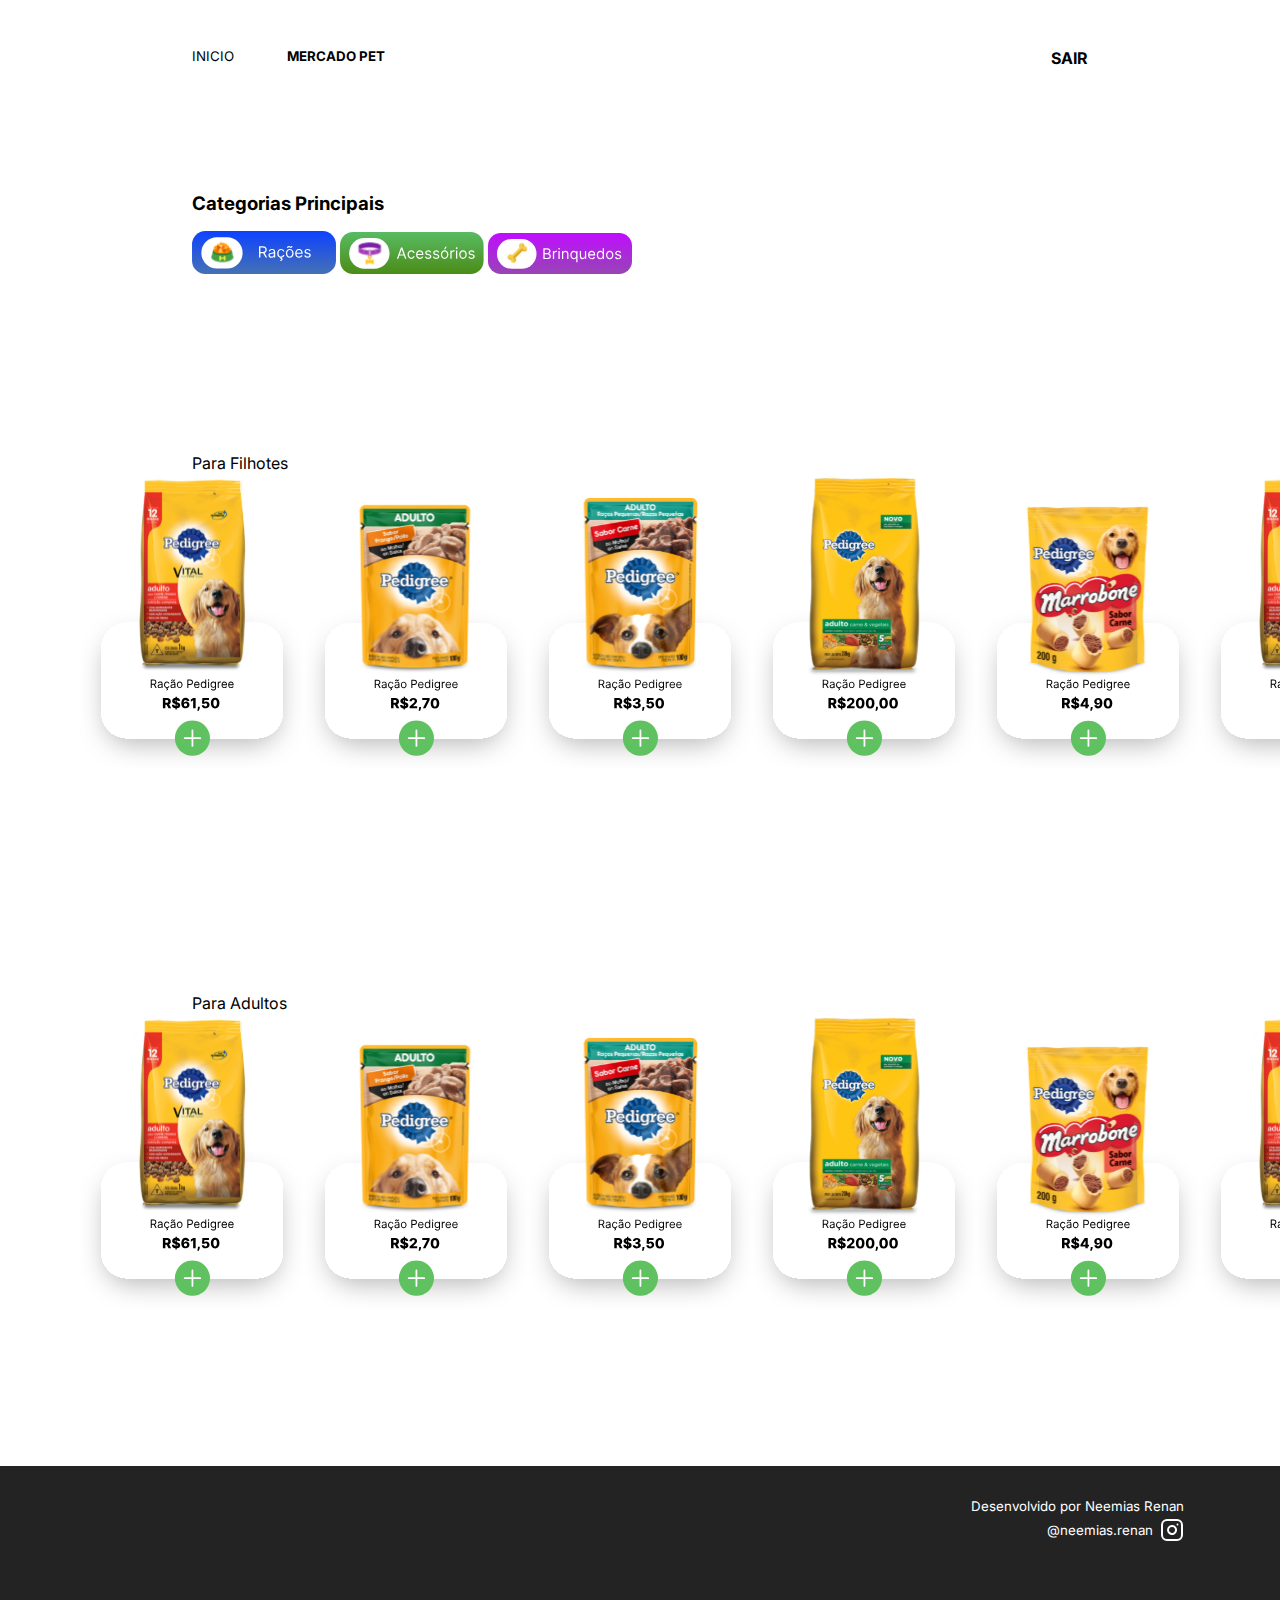
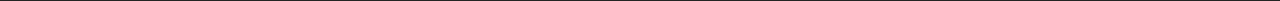
<file: home/templates/mercadopet.html>
<!DOCTYPE html>
<html>
<head>
    <meta charset='utf-8'>
    <meta http-equiv='X-UA-Compatible' content='IE=edge'>
    <title>PetShop - Mercado Pet</title>
    <meta name='viewport' content='width=device-width, initial-scale=1'>
    <link rel='stylesheet' type='text/css' media='screen' href='../css/mercadopet.css'>
    <link rel='stylesheet' type='text/css' media='screen' href='../css/glider.css'>
</head>
<body>
    <header class="header">
        <nav class="header-nav">
            <ul class="header-nav-ul">
                <div class="header-nav-ul-div smaller">
                    <li><a href="principal.html">INICIO</a></li>
                    <li><a href="mercadopet.html"><b>MERCADO PET</b></a></li>
                </div>
                <li><a href="index.html"><b>SAIR</b></a></li>
            </ul>
        </nav>
        <nav class="header-nav-icons">
            <ul class="header-nav-icons-ul">
                <div class="header-nav-icons-ul-div">
                    <li><a href="#"><img src="../images/icones/home.svg" alt="Início"></a></li>
                    <li><a href="#"><img src="../images/icones/mercadopet.svg" alt="Mercado Pet"></a></li>
                </div>
                <li><a href="#"><b>SAIR</b></a></li>
            </ul>
        </nav>
    </header>

    <section class="section-one">
        <div class="section-one-title">
            <h3>Categorias Principais</h3>
        </div>
        <div class="section-one-div-imgs">
            <img class="section-one-img" src="../images/elements/racoes.svg" alt="rações">
            <img class="section-one-img"  src="../images/elements/acessorios.svg" alt="acessórios">
            <img class="section-one-img"  src="../images/elements/brinquedos.svg" alt="brinquedos">
        </div>
    </section>

    <section class="section-two">
        <div class="section-two-title">
            <p>Para Filhotes</p>
        </div>
        <div class="section-two-div">
            <div class="glider-contain">
                <div class="glider">
                    <div>
                        <img class="section-two-imgs"src="../images/racoes/r7.svg" alt="Ração">
                    </div>
                    <div>
                        <img class="section-two-imgs"src="../images/racoes/r8.svg" alt="Ração">
                    </div>
                    <div>
                         <img class="section-two-imgs"src="../images/racoes/r9.svg" alt="Ração">
                    </div>
                    <div>
                        <img class="section-two-imgs"src="../images/racoes/r10.svg" alt="Ração">
                    </div>
                    <div>
                        <img class="section-two-imgs"src="../images/racoes/r11.svg" alt="Ração">
                    </div>
                    <div>
                        <img class="section-two-imgs"src="../images/racoes/r12.svg" alt="Ração">
                    </div>
                </div>
                <!-- <div role="tablist" class="dots"></div> -->
            </div>
        </div>
    </section>

    <section class="section-three">
        <div class="section-three-title">
            <p>Para Adultos</p>
        </div>
        <div class="section-three-div">
            <div class="glider-contain">
                <div class="glider2">
                    <div>
                        <img class="section-three-imgs"src="../images/racoes/r7.svg" alt="Ração">
                    </div>
                    <div>
                        <img class="section-three-imgs"src="../images/racoes/r8.svg" alt="Ração">
                    </div>
                    <div>
                         <img class="section-three-imgs"src="../images/racoes/r9.svg" alt="Ração">
                    </div>
                    <div>
                        <img class="section-three-imgs"src="../images/racoes/r10.svg" alt="Ração">
                    </div>
                    <div>
                        <img class="section-three-imgs"src="../images/racoes/r11.svg" alt="Ração">
                    </div>
                    <div>
                        <img class="section-three-imgs"src="../images/racoes/r12.svg" alt="Ração">
                    </div>
                </div>
                <!-- <div role="tablist" class="dots glider-dot"></div> -->
            </div>
        </div>
    </section>

    <footer class="footer">
        <div class="footer-div">
            <p class="end smaller ">Desenvolvido por Neemias Renan</p>
            <div class="footer-div-developer-social">
                <p class="end smaller">@neemias.renan</p>
                <img src="../images/icones/instagram.svg" alt="instagram">
            </div>
        </div>  
    </footer>

    
    <script src='../js/glider.min.js'></script>
    <script src='../js/principal.js'></script>

</body>
</html>
</file>
<file: home/css/mercadopet.css>
@import url('https://fonts.googleapis.com/css2?family=Inter:wght@100;200;300;400;500;600;700;800;900&display=swap');
/* Extra-light 200 - Light 300 - Regular 400 - Medium 500 - Semi-bold 600 - Bold 700 - Extra-bold 800 - Black 900 -*/
*{
    margin:0px;
}
a{
    text-decoration: none;
    color: black;
}
body{
    margin: 0px;
    padding: 0px;
    font-family: 'Inter',sans-serif;
    position: absolute;
    display: unset;
    height: 100%;
    width: 100%;
}
ul{
    list-style: none;
}
.bold{
    font-weight: 700;
}
.regular{
    font-weight: 400;
}
.light{
    font-weight: 300;
}
.extralight{
    font-weight: 200;
}

.smaller{
    font-size: smaller;
}
.larger{
    font-size: larger;
}
.xx-large{
    font-size: xx-large;
}
.xxx-large{
    font-size: -webkit-xxx-large;
}

.header{
}
.header-nav{
    padding: 3em 15% 2em;
}
.header-nav-ul{
    display: flex;
    list-style: none;
    justify-content: space-between;
    padding-left: 0px;
}
.header-nav-ul-div{
    display: flex;
    column-gap: 4em;
}

.header-nav-icons{
    display: none;
    padding: 3em 15% 2em;
}
.header-nav-icons-ul{
    display: flex;
    list-style: none;
    justify-content: space-between;
    padding-left: 0px;
}
.header-nav-icons-ul-div{
    display: flex;
    column-gap: 4em;
}
.section-one{
    width: 100%;
    height: 30%;
    display: flex;
    flex-direction: column;
    flex-wrap: nowrap;
    justify-content: center;
    align-items: flex-start;
}
.section-one-div-imgs{
    margin-top: 1em;
}
.section-one-div-imgs,.section-one-title{
    padding-left: 15%;
}
.section-one-img{
    width: 9em;
}

.section-two{
    width: 100%;
    height: 50%;
    margin-top: 1em;
    display: flex;
    flex-direction: column;
    flex-wrap: nowrap;
    justify-content: center;
    align-items: flex-start;
}
.section-two-div{
    width: 100%;
}
.section-two-title{
    padding-left: 15%;
}
.section-two-imgs{
    width: 14em;
}
.section-two-div-ul{
    display: flex;
    align-content: center;
    align-items: flex-end;
    flex-direction: row;
    flex-wrap: nowrap;
    padding: 0;
    justify-content: center;
    width: 100%;
}


.section-three{
    width: 100%;
    height: 70%;
    display: flex;
    flex-direction: column;
    flex-wrap: nowrap;
    justify-content: center;
    align-items: flex-start;
}
.section-three-div{
    width: 100%;
}
.section-three-title{
    padding-left: 15%;
}
.section-three-imgs{
    width: 14em;
}
.section-three-div-ul{
    display: flex;
    align-content: center;
    align-items: flex-end;
    flex-direction: row;
    flex-wrap: nowrap;
    padding: 0;
    justify-content: center;
    width: 100%;
}
.glider{
    display: flex;
}
.glider-slide {
    min-width: 150px;
}
.glider-track{
    display:flex;
    align-items: flex-end;
}


.end{
    text-align: end;
}

.footer{
    background: #232323;
    display: flex;
    height: 15%;
    justify-content: flex-end;
    flex-direction: row;
    align-items: center;
    color: white;
    align-content: center;
    flex-wrap: nowrap;
}
.footer-div{
    padding-right: 6em;
    align-self: baseline;
    padding-top: 2em;
}
.footer-div-developer-social{
    display: flex;
    justify-content: flex-end;
    column-gap: 7px;
    margin-top: 4px;
    align-items: center;
}

@media screen and (max-width: 991px){}

@media screen and (max-width: 849px){}

@media screen and (max-width: 675px){}

@media screen and (max-width: 426px){
    
    .header-nav{
        display: none;
    }
    .header-nav-icons{
        display: block;
        padding: 3em 9% 2em;
    }

    .container-div {
        width: 84%;
    }
    .container-div-notifications {
        margin-top: -9em;
    }

    .header-nav-icons-ul-div {
        column-gap: 3em;
    }
    .section-one-div-imgs,.section-one-title{
        padding-left: 9%;
    }
    .section-one-img{
        width: 7em;
    }
    .section-two-title{
        padding-left: 9%;
    }
    .footer-div{
        padding-right: 9%;
    }
    .glider-track{
        padding-left: 9%;
        padding-right: 9%;
    }
}


@media screen and (max-width: 390px){}
</file>
<file: home/css/glider.css>
.glider-contain {
  width: 100%;
  margin: 0 auto;
  position: relative;
}
.glider {
  margin: 0 auto;
  position: relative;
  overflow-y: hidden;
  -webkit-overflow-scrolling: touch;
  -ms-overflow-style: none;
  transform: translateZ(0);
}
.glider-track {
  transform: translateZ(0);
  width: 100%;
  margin: 0;
  padding: 0;
  display: flex;
  z-index: 1;
  align-items: flex-end;
  padding-left: 5em;
  padding-right: 5em;
  justify-content: space-between;
}
.glider.draggable {
  user-select: none;
  cursor: -webkit-grab;
  cursor: grab;
}
.glider.draggable .glider-slide img {
  user-select: none;
  pointer-events: none;
}
.glider.drag {
  cursor: -webkit-grabbing;
  cursor: grabbing;
}
.glider-slide {
  user-select: none;
  justify-content: center;
  align-content: center;
  width: 100%;
}
.glider-slide img {
  max-width: 100%;
}
.glider::-webkit-scrollbar {
  opacity: 0;
  height: 0;
}
.glider-prev,.glider-next {
  user-select: none;
  position: absolute;
  outline: none;
  background: none;
  padding: 0;
  z-index: 2;
  font-size: 40px;
  text-decoration: none;
  left: -23px;
  border: 0;
  top: 30%;
  cursor: pointer;
  color: #666;
  opacity: 1;
  line-height: 1;
  transition: opacity 7s cubic-bezier(.17,.67,.83,.67),
              color 7s cubic-bezier(.17,.67,.83,.67);
}
.glider-prev:hover,
.glider-next:hover,
.glider-prev:focus,
.glider-next:focus {
  color: #a89cc8;
}
.glider-next {
  right: -23px;
  left: auto;
}
.glider-next.disabled,
.glider-prev.disabled {
  opacity: .25;
  color: #666;
  cursor: default;
}
.glider-slide {
  min-width: 150px;  
  display: contents;

}
.glider-hide {
  opacity: 0;
}
.glider-dots {
  user-select: none;
  display: flex;
  flex-wrap: wrap;
  justify-content: center;
  margin: 0 auto;
  padding: 0;
}
.glider-dot {
  border: 0;
  padding: 0;
  user-select: none;
  outline: none;
  display: block;
  cursor: pointer;
  color: #ccc;
  border-radius: 999px;
  background: #ccc;
  width: 12px;
  height: 12px;
  margin: 7px;
}
.glider-dot:hover,
.glider-dot:focus,
.glider-dot.active {
  background: #a89cc8;
}
@media(max-width: 36em){
  .glider::-webkit-scrollbar {
    opacity: 1;
    -webkit-appearance: none;
    width: 7px;
    height: 3px;
  }
  .glider::-webkit-scrollbar-thumb {
    opacity: 1;
    border-radius: 99px;
    background-color: rgba(156, 156, 156, 0.25);
    box-shadow: 0 0 1px rgba(255,255,255,.25);
  }
}

@media screen and (max-width: 426px){
  .glider-track{
    padding-left: 9%;
    padding-right: 9%;
}
}
</file>
